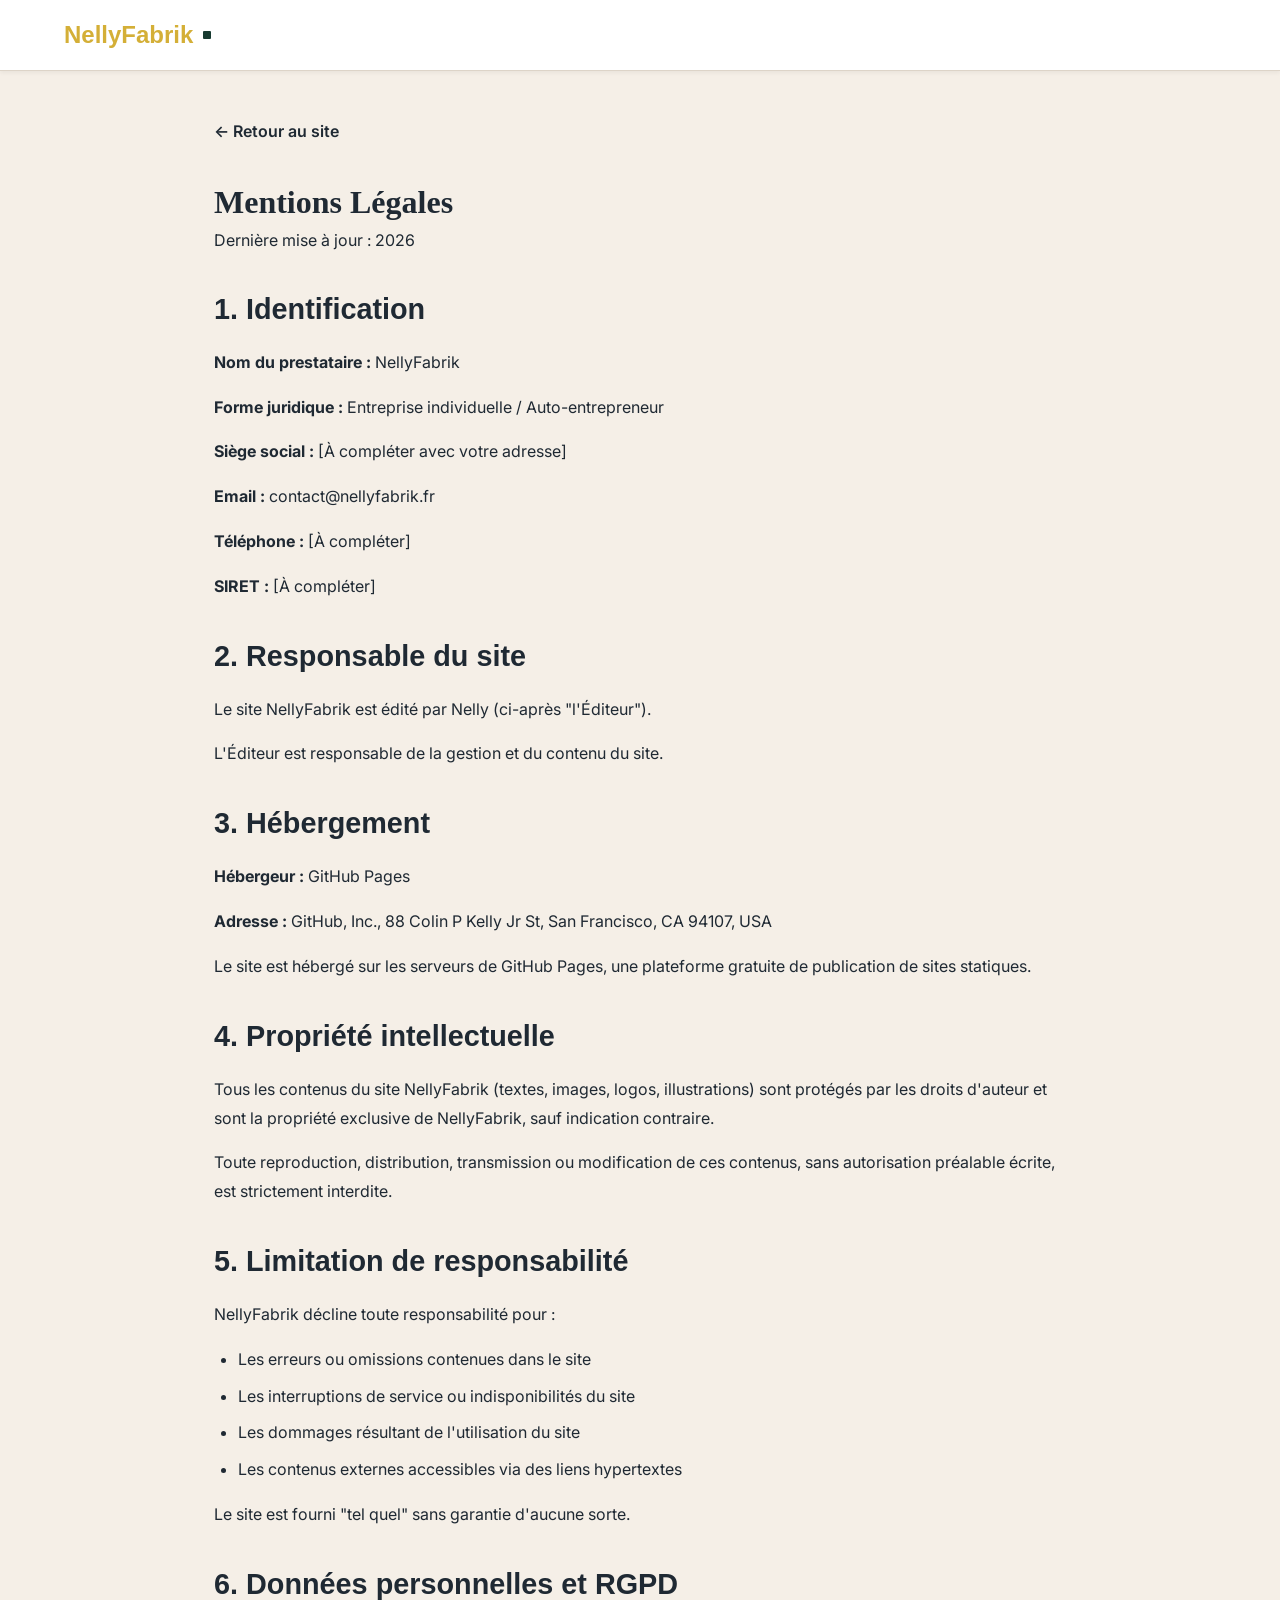
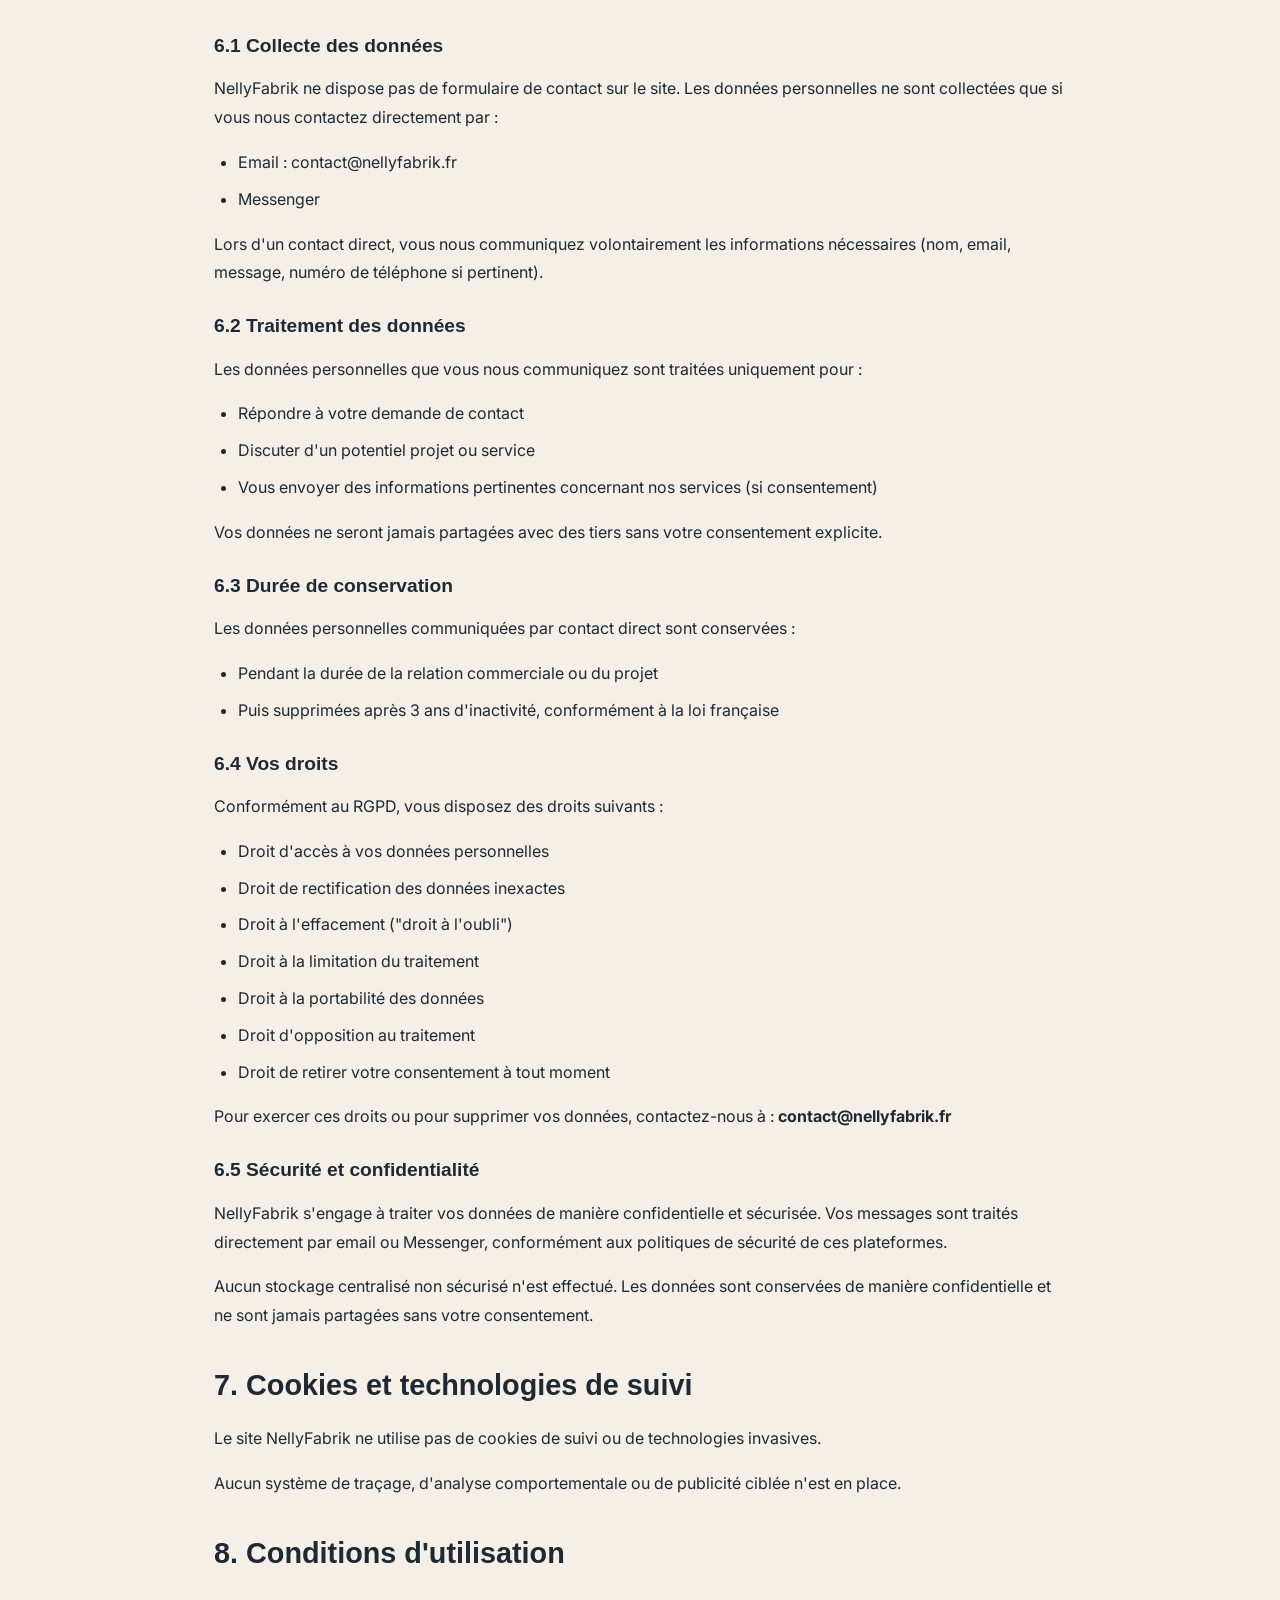
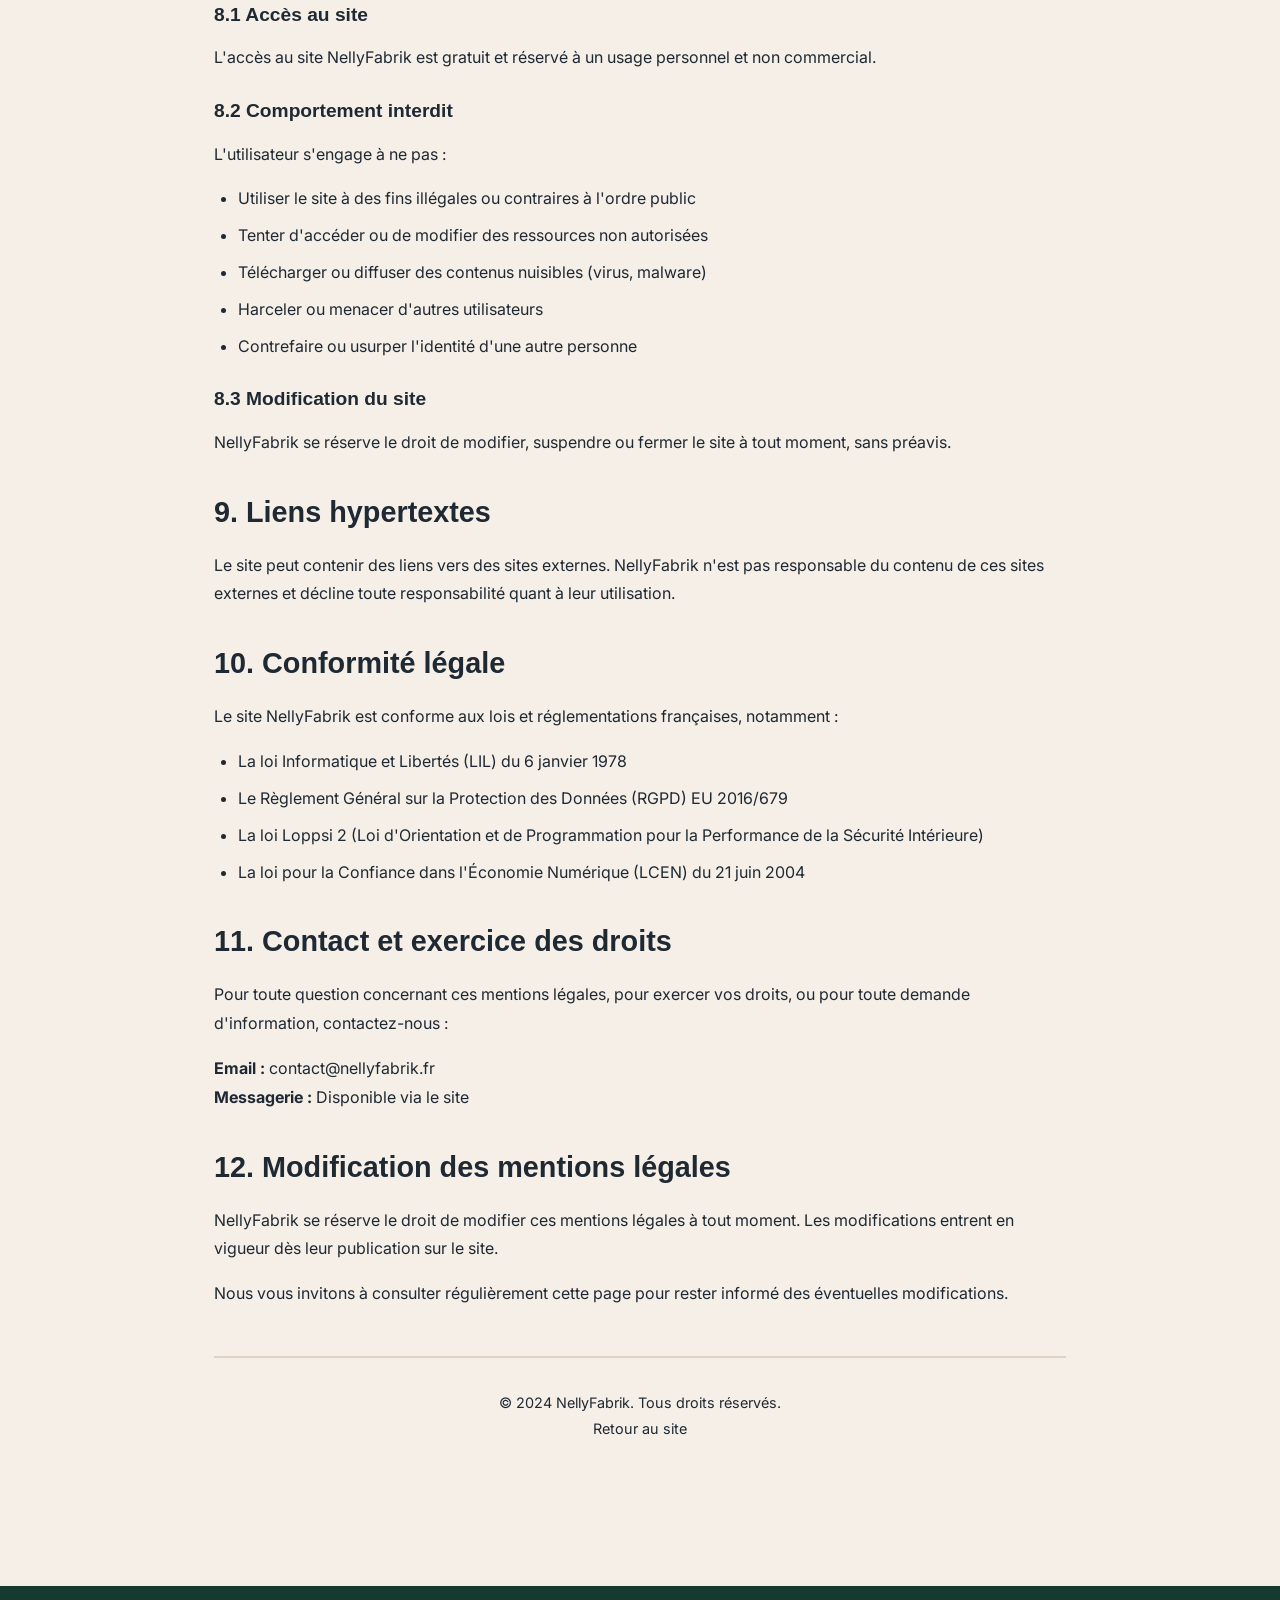
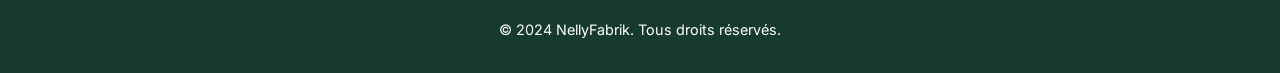
<file: mentions-legales.html>
<!DOCTYPE html>
<html lang="fr">
<head>
    <meta charset="UTF-8">
    <meta name="viewport" content="width=device-width, initial-scale=1.0">
    <title>Mentions Légales — NellyFabrik</title>
    <link rel="stylesheet" href="style.css">
    <link href="https://fonts.googleapis.com/css2?family=Recoleta:wght@400;700&family=Inter:wght@400;500;600;700&display=swap" rel="stylesheet">
    <style>
        .legal-container {
            max-width: 900px;
            margin: 0 auto;
            padding: 3rem 1.5rem;
        }
        .legal-section {
            margin-bottom: 2rem;
        }
        .legal-section h2 {
            color: var(--bleu-encre);
            font-size: 1.8rem;
            margin-bottom: 1rem;
            margin-top: 2rem;
        }
        .legal-section h3 {
            color: var(--safran);
            font-size: 1.2rem;
            margin-top: 1.5rem;
            margin-bottom: 0.8rem;
        }
        .legal-section p {
            color: var(--dark);
            line-height: 1.8;
            margin-bottom: 1rem;
        }
        .legal-section ul {
            margin-left: 1.5rem;
            margin-bottom: 1rem;
        }
        .legal-section li {
            color: var(--dark);
            line-height: 1.8;
            margin-bottom: 0.5rem;
        }
        .back-link {
            display: inline-block;
            margin-bottom: 2rem;
            color: var(--safran);
            text-decoration: none;
            font-weight: 600;
        }
        .back-link:hover {
            text-decoration: underline;
        }
    </style>
</head>
<body>
    <!-- Navigation -->
    <nav class="navbar">
        <div class="nav-container">
            <a href="index.html" class="logo">NellyFabrik</a>
        </div>
    </nav>

    <div class="legal-container">
        <a href="index.html" class="back-link">← Retour au site</a>

        <h1 style="color: var(--bleu-encre); font-family: 'Recoleta', serif;">Mentions Légales</h1>
        <p style="color: var(--light); margin-bottom: 2rem;">Dernière mise à jour : 2026</p>

        <div class="legal-section">
            <h2>1. Identification</h2>
            <p><strong>Nom du prestataire :</strong> NellyFabrik</p>
            <p><strong>Forme juridique :</strong> Entreprise individuelle / Auto-entrepreneur</p>
            <p><strong>Siège social :</strong> [À compléter avec votre adresse]</p>
            <p><strong>Email :</strong> contact@nellyfabrik.fr</p>
            <p><strong>Téléphone :</strong> [À compléter]</p>
            <p><strong>SIRET :</strong> [À compléter]</p>
        </div>

        <div class="legal-section">
            <h2>2. Responsable du site</h2>
            <p>Le site NellyFabrik est édité par Nelly (ci-après "l'Éditeur").</p>
            <p>L'Éditeur est responsable de la gestion et du contenu du site.</p>
        </div>

        <div class="legal-section">
            <h2>3. Hébergement</h2>
            <p><strong>Hébergeur :</strong> GitHub Pages</p>
            <p><strong>Adresse :</strong> GitHub, Inc., 88 Colin P Kelly Jr St, San Francisco, CA 94107, USA</p>
            <p>Le site est hébergé sur les serveurs de GitHub Pages, une plateforme gratuite de publication de sites statiques.</p>
        </div>

        <div class="legal-section">
            <h2>4. Propriété intellectuelle</h2>
            <p>Tous les contenus du site NellyFabrik (textes, images, logos, illustrations) sont protégés par les droits d'auteur et sont la propriété exclusive de NellyFabrik, sauf indication contraire.</p>
            <p>Toute reproduction, distribution, transmission ou modification de ces contenus, sans autorisation préalable écrite, est strictement interdite.</p>
        </div>

        <div class="legal-section">
            <h2>5. Limitation de responsabilité</h2>
            <p>NellyFabrik décline toute responsabilité pour :</p>
            <ul>
                <li>Les erreurs ou omissions contenues dans le site</li>
                <li>Les interruptions de service ou indisponibilités du site</li>
                <li>Les dommages résultant de l'utilisation du site</li>
                <li>Les contenus externes accessibles via des liens hypertextes</li>
            </ul>
            <p>Le site est fourni "tel quel" sans garantie d'aucune sorte.</p>
        </div>

        <div class="legal-section">
            <h2>6. Données personnelles et RGPD</h2>
            
            <h3>6.1 Collecte des données</h3>
            <p>NellyFabrik ne dispose pas de formulaire de contact sur le site. Les données personnelles ne sont collectées que si vous nous contactez directement par :</p>
            <ul>
                <li>Email : contact@nellyfabrik.fr</li>
                <li>Messenger</li>
            </ul>
            <p>Lors d'un contact direct, vous nous communiquez volontairement les informations nécessaires (nom, email, message, numéro de téléphone si pertinent).</p>

            <h3>6.2 Traitement des données</h3>
            <p>Les données personnelles que vous nous communiquez sont traitées uniquement pour :</p>
            <ul>
                <li>Répondre à votre demande de contact</li>
                <li>Discuter d'un potentiel projet ou service</li>
                <li>Vous envoyer des informations pertinentes concernant nos services (si consentement)</li>
            </ul>
            <p>Vos données ne seront jamais partagées avec des tiers sans votre consentement explicite.</p>

            <h3>6.3 Durée de conservation</h3>
            <p>Les données personnelles communiquées par contact direct sont conservées :</p>
            <ul>
                <li>Pendant la durée de la relation commerciale ou du projet</li>
                <li>Puis supprimées après 3 ans d'inactivité, conformément à la loi française</li>
            </ul>

            <h3>6.4 Vos droits</h3>
            <p>Conformément au RGPD, vous disposez des droits suivants :</p>
            <ul>
                <li>Droit d'accès à vos données personnelles</li>
                <li>Droit de rectification des données inexactes</li>
                <li>Droit à l'effacement ("droit à l'oubli")</li>
                <li>Droit à la limitation du traitement</li>
                <li>Droit à la portabilité des données</li>
                <li>Droit d'opposition au traitement</li>
                <li>Droit de retirer votre consentement à tout moment</li>
            </ul>
            <p>Pour exercer ces droits ou pour supprimer vos données, contactez-nous à : <strong>contact@nellyfabrik.fr</strong></p>

            <h3>6.5 Sécurité et confidentialité</h3>
            <p>NellyFabrik s'engage à traiter vos données de manière confidentielle et sécurisée. Vos messages sont traités directement par email ou Messenger, conformément aux politiques de sécurité de ces plateformes.</p>
            <p>Aucun stockage centralisé non sécurisé n'est effectué. Les données sont conservées de manière confidentielle et ne sont jamais partagées sans votre consentement.</p>
        </div>

        <div class="legal-section">
            <h2>7. Cookies et technologies de suivi</h2>
            <p>Le site NellyFabrik ne utilise pas de cookies de suivi ou de technologies invasives.</p>
            <p>Aucun système de traçage, d'analyse comportementale ou de publicité ciblée n'est en place.</p>
        </div>

        <div class="legal-section">
            <h2>8. Conditions d'utilisation</h2>
            
            <h3>8.1 Accès au site</h3>
            <p>L'accès au site NellyFabrik est gratuit et réservé à un usage personnel et non commercial.</p>

            <h3>8.2 Comportement interdit</h3>
            <p>L'utilisateur s'engage à ne pas :</p>
            <ul>
                <li>Utiliser le site à des fins illégales ou contraires à l'ordre public</li>
                <li>Tenter d'accéder ou de modifier des ressources non autorisées</li>
                <li>Télécharger ou diffuser des contenus nuisibles (virus, malware)</li>
                <li>Harceler ou menacer d'autres utilisateurs</li>
                <li>Contrefaire ou usurper l'identité d'une autre personne</li>
            </ul>

            <h3>8.3 Modification du site</h3>
            <p>NellyFabrik se réserve le droit de modifier, suspendre ou fermer le site à tout moment, sans préavis.</p>
        </div>

        <div class="legal-section">
            <h2>9. Liens hypertextes</h2>
            <p>Le site peut contenir des liens vers des sites externes. NellyFabrik n'est pas responsable du contenu de ces sites externes et décline toute responsabilité quant à leur utilisation.</p>
        </div>

        <div class="legal-section">
            <h2>10. Conformité légale</h2>
            <p>Le site NellyFabrik est conforme aux lois et réglementations françaises, notamment :</p>
            <ul>
                <li>La loi Informatique et Libertés (LIL) du 6 janvier 1978</li>
                <li>Le Règlement Général sur la Protection des Données (RGPD) EU 2016/679</li>
                <li>La loi Loppsi 2 (Loi d'Orientation et de Programmation pour la Performance de la Sécurité Intérieure)</li>
                <li>La loi pour la Confiance dans l'Économie Numérique (LCEN) du 21 juin 2004</li>
            </ul>
        </div>

        <div class="legal-section">
            <h2>11. Contact et exercice des droits</h2>
            <p>Pour toute question concernant ces mentions légales, pour exercer vos droits, ou pour toute demande d'information, contactez-nous :</p>
            <p>
                <strong>Email :</strong> contact@nellyfabrik.fr<br>
                <strong>Messagerie :</strong> Disponible via le site
            </p>
        </div>

        <div class="legal-section">
            <h2>12. Modification des mentions légales</h2>
            <p>NellyFabrik se réserve le droit de modifier ces mentions légales à tout moment. Les modifications entrent en vigueur dès leur publication sur le site.</p>
            <p>Nous vous invitons à consulter régulièrement cette page pour rester informé des éventuelles modifications.</p>
        </div>

        <div class="legal-section" style="border-top: 2px solid var(--border); padding-top: 2rem; margin-top: 3rem;">
            <p style="text-align: center; color: var(--light); font-size: 0.9rem;">
                © 2024 NellyFabrik. Tous droits réservés.<br>
                <a href="index.html" style="color: var(--safran); text-decoration: none;">Retour au site</a>
            </p>
        </div>
    </div>

    <footer style="margin-top: 4rem;">
        <p>&copy; 2024 NellyFabrik. Tous droits réservés.</p>
    </footer>
</body>
</html>
</file>
<file: style.css>
* {
    margin: 0;
    padding: 0;
    box-sizing: border-box;
}

:root {
    --primary: #173a30;      /* vert foncé */
    --accent: #D4AF37;       /* doré riche */
    --background: #F5EFE7;   /* beige crème */
    --surface: #FFFFFF;      /* blanc */
    --text: #1F2933;         /* noir/gris foncé */
    --text-light: #6B7280;   /* gris moyen */
    --border: #DDD4C8;       /* gris beige */
}

html {
    scroll-behavior: smooth;
}

body {
    font-family: 'Inter', -apple-system, BlinkMacSystemFont, 'Segoe UI', sans-serif;
    background-color: var(--background);
    color: var(--text);
    line-height: 1.6;
}

h1, h2, h3, h4, h5, h6 {
    font-family: 'Oswald', sans-serif;
}

/* Navigation */
.navbar {
    background-color: var(--surface);
    border-bottom: 1px solid var(--border);
    position: sticky;
    top: 0;
    z-index: 100;
    box-shadow: 0 2px 4px rgba(0, 0, 0, 0.05);
}

.nav-container {
    max-width: 1200px;
    margin: 0 auto;
    padding: 1rem 1.5rem;
    display: flex;
    justify-content: space-between;
    align-items: center;
}

.logo {
    font-family: 'Oswald', sans-serif;
    font-size: 1.5rem;
    font-weight: 700;
    text-decoration: none;
    display: inline-flex;
    align-items: center;
    gap: 0.3rem;
}

.logo-nelly {
    color: var(--primary);
}

.logo-fabrik {
    color: var(--accent);
}

.logo::after {
    content: '';
    display: inline-block;
    width: 8px;
    height: 8px;
    background-color: var(--primary);
    border-radius: 1px;
    margin-left: 0.3rem;
}

.nav-menu {
    display: flex;
    list-style: none;
    gap: 2rem;
}

.nav-menu a {
    text-decoration: none;
    color: var(--text);
    font-weight: 500;
    transition: color 0.3s ease;
}

.nav-menu a:hover {
    color: var(--accent);
}

.hamburger {
    display: none;
    flex-direction: column;
    background: none;
    border: none;
    cursor: pointer;
    gap: 0.4rem;
}

.hamburger span {
    width: 25px;
    height: 3px;
    background-color: var(--primary);
    border-radius: 2px;
    transition: all 0.3s ease;
}

@media (max-width: 768px) {
    .hamburger {
        display: flex;
    }

    .nav-menu {
        position: absolute;
        top: 60px;
        left: 0;
        right: 0;
        flex-direction: column;
        background-color: var(--surface);
        gap: 0;
        border-bottom: 1px solid var(--border);
        max-height: 0;
        overflow: hidden;
        transition: max-height 0.3s ease;
    }

    .nav-menu.active {
        max-height: 300px;
    }

    .nav-menu li {
        padding: 1rem 1.5rem;
        border-bottom: 1px solid var(--border);
    }

    .hamburger.active span:nth-child(1) {
        transform: rotate(45deg) translate(8px, 8px);
    }

    .hamburger.active span:nth-child(2) {
        opacity: 0;
    }

    .hamburger.active span:nth-child(3) {
        transform: rotate(-45deg) translate(7px, -7px);
    }
}

/* Hero Section */
.hero {
    display: flex;
    align-items: center;
    gap: 3rem;
    padding: 4rem 2rem;
    background-color: var(--background);
}

.hero-left {
    flex: 1;
    max-width: 500px;
}

.hero-label {
    color: var(--accent);
    font-size: 0.9rem;
    font-weight: 600;
    margin-bottom: 1rem;
    letter-spacing: 0.05em;
    text-transform: uppercase;
}

.hero-left h1 {
    font-size: 3rem;
    color: var(--primary);
    margin-bottom: 1rem;
    line-height: 1.2;
}

.highlight {
    color: var(--accent);
}

.hero-description {
    font-size: 1rem;
    color: var(--text-light);
    margin-bottom: 2rem;
    line-height: 1.6;
}

.cta {
    background-color: var(--primary);
    color: var(--surface);
    padding: 1rem 2rem;
    border: none;
    font-weight: bold;
    cursor: pointer;
    border-radius: 4px;
    transition: all 0.3s ease;
    text-transform: uppercase;
    font-size: 0.9rem;
    text-decoration: none;
    display: inline-block;
}

.cta:hover {
    background-color: #0F3B2E;
    transform: translateY(-2px);
    text-decoration: none;
}

.cta:visited {
    text-decoration: none;
}

.hero-right {
    flex: 1;
    position: relative;
    z-index: 1;
}

.hero-right img {
    width: 100%;
    height: auto;
    border-radius: 8px;
}

.hero-image {
    width: 100%;
    height: auto;
    -webkit-mask-image: linear-gradient(to right, transparent, black 20%);
    mask-image: linear-gradient(to right, transparent, black 20%);
}

@media (max-width: 768px) {
    .hero {
        flex-direction: column;
        padding: 2rem 1.5rem;
    }

    .hero-left h1 {
        font-size: 2rem;
    }
}

/* Features Section */
.features {
    padding: 4rem 1.5rem;
    background-color: var(--primary);
}

.features-grid {
    max-width: 1200px;
    margin: 0 auto;
    display: grid;
    grid-template-columns: repeat(auto-fit, minmax(250px, 1fr));
    gap: 2rem;
}

.feature-item {
    text-align: center;
    color: var(--surface);
    padding: 2rem 1rem;
}

.feature-icon {
    width: 60px;
    height: 60px;
    object-fit: contain;
    margin: 0 auto 1rem;
}

.feature-item h3 {
    color: var(--surface);
    margin-bottom: 0.8rem;
    font-size: 1.1rem;
}

.feature-item p {
    color: var(--surface);
    font-size: 0.95rem;
    line-height: 1.6;
}

/* Container */
.container {
    max-width: 1200px;
    margin: 0 auto;
    padding: 0 1.5rem;
}

/* Services Section */
.services {
    padding: 4rem 1.5rem;
    background-color: var(--surface);
}

.services h2 {
    font-size: 2.5rem;
    margin-bottom: 3rem;
    text-align: center;
    color: var(--primary);
}

.services-grid {
    display: grid;
    grid-template-columns: repeat(auto-fit, minmax(300px, 1fr));
    gap: 2rem;
    align-items: stretch;
}

.service-card {
    background-color: var(--background);
    padding: 2rem;
    border-radius: 4px;
    border-left: 4px solid var(--accent);
    transition: all 0.3s ease;
    display: flex;
    flex-direction: column;
    height: 100%;
}

.service-card:hover {
    transform: translateY(-4px);
    box-shadow: 0 6px 16px rgba(26, 77, 62, 0.1);
}

.service-card h3 {
    color: var(--primary);
    margin-bottom: 1rem;
    font-size: 1.3rem;
}

.service-card p {
    color: var(--text-light);
    line-height: 1.8;
}

.read-more {
    color: var(--accent);
    text-decoration: none;
    font-weight: 600;
    font-size: 0.95rem;
    display: inline-block;
    margin-top: 1rem;
}

.read-more:hover {
    text-decoration: underline;
}

/* Examples Section */
.examples {
    padding: 4rem 1.5rem;
    background-color: var(--background);
}

.examples h2 {
    font-size: 2.5rem;
    margin-bottom: 1rem;
    text-align: center;
    color: var(--primary);
}

.examples-intro {
    text-align: center;
    color: var(--text-light);
    margin-bottom: 3rem;
}

.examples-grid {
    display: grid;
    grid-template-columns: repeat(auto-fit, minmax(280px, 1fr));
    gap: 2rem;
    max-width: 1000px;
    margin: 0 auto;
}

.example-card {
    background-color: var(--surface);
    border-radius: 8px;
    overflow: hidden;
    box-shadow: 0 2px 8px rgba(0, 0, 0, 0.1);
    transition: transform 0.3s ease, box-shadow 0.3s ease;
}

.example-card:hover {
    transform: translateY(-5px);
    box-shadow: 0 8px 20px rgba(23, 58, 48, 0.1);
}

.example-image {
    width: 100%;
    height: 200px;
    object-fit: cover;
    display: block;
}

.example-card h3 {
    padding: 1.5rem 1.5rem 0.5rem;
    color: var(--primary);
    margin: 0;
}

.example-card p {
    padding: 0 1.5rem 1.5rem;
    color: var(--text-light);
    margin: 0;
    font-size: 0.9rem;
}

/* Section Pourquoi nous */
.why-section {
    padding: 4rem 2rem;
    background-color: var(--surface);
}

.why-section h2 {
    text-align: center;
    color: var(--primary);
    margin-bottom: 3rem;
    font-size: 2rem;
}

.why-grid {
    display: grid;
    grid-template-columns: repeat(auto-fit, minmax(250px, 1fr));
    gap: 2rem;
    max-width: 1200px;
    margin: 0 auto;
}

.why-item {
    background-color: var(--surface);
    padding: 2rem;
    border-radius: 8px;
    text-align: center;
    border: 1px solid var(--border);
    transition: transform 0.3s ease, box-shadow 0.3s ease;
}

.why-item:hover {
    transform: translateY(-5px);
    box-shadow: 0 8px 20px rgba(23, 58, 48, 0.1);
}

.why-icon {
    font-size: 3rem;
    margin-bottom: 1rem;
    display: block;
}

.why-item h3 {
    color: var(--primary);
    margin-bottom: 0.5rem;
    font-size: 1.2rem;
}

.why-item p {
    color: var(--text-light);
    font-size: 0.95rem;
    line-height: 1.6;
}

/* Contact Section */
.contact {
    padding: 4rem 1.5rem;
    background-color: var(--background);
    text-align: center;
}

.contact h2 {
    font-size: 2.5rem;
    color: var(--primary);
    margin-bottom: 1rem;
}

.contact > .container > p {
    color: var(--text-light);
    margin-bottom: 2rem;
    font-size: 1.1rem;
}

.contact-form {
    max-width: 600px;
    margin: 2rem auto;
    display: flex;
    flex-direction: column;
    gap: 1.2rem;
}

.contact-form input,
.contact-form textarea {
    padding: 0.8rem 1rem;
    border: 1px solid var(--border);
    border-radius: 4px;
    font-family: 'Inter', sans-serif;
    font-size: 1rem;
    color: var(--text);
    background-color: var(--surface);
}

.contact-form input:focus,
.contact-form textarea:focus {
    outline: none;
    border-color: var(--accent);
    box-shadow: 0 0 0 3px rgba(212, 175, 55, 0.1);
}

.cta-form {
    margin-top: 0.5rem;
}

.form-note {
    text-align: center;
    color: var(--text-light);
    font-size: 0.85rem;
    margin-top: 1rem;
}

.modal {
    position: fixed;
    top: 0;
    left: 0;
    width: 100%;
    height: 100%;
    background-color: rgba(0, 0, 0, 0.5);
    display: flex;
    align-items: center;
    justify-content: center;
    z-index: 1000;
}

.modal-content {
    background-color: var(--surface);
    padding: 2rem;
    border-radius: 8px;
    text-align: center;
    max-width: 400px;
    box-shadow: 0 10px 40px rgba(0, 0, 0, 0.2);
}

.modal-content h2 {
    color: var(--primary);
    margin-bottom: 1rem;
}

.modal-content p {
    color: var(--text-light);
    margin-bottom: 1.5rem;
}

/* Footer */
footer {
    background-color: var(--primary);
    color: var(--surface);
    text-align: center;
    padding: 2rem 1.5rem;
    font-size: 0.9rem;
}

footer a {
    color: var(--accent);
    text-decoration: none;
}

footer a:hover {
    text-decoration: underline;
}

/* Links */
a {
    color: var(--accent);
    transition: color 0.3s ease;
}

a:hover {
    color: #B8860B;
}

/* Responsive - Tablet */
@media (max-width: 1100px) {
    .why-grid {
        grid-template-columns: repeat(2, 1fr);
    }
}

/* Responsive - Mobile */
@media (max-width: 768px) {
    .services-grid {
        grid-template-columns: 1fr;
    }

    .examples-grid {
        grid-template-columns: 1fr;
    }

    .example-image {
        height: 150px;
    }

    .why-grid {
        grid-template-columns: 1fr;
    }

    .why-section {
        padding: 3rem 1rem;
    }

    .why-section h2 {
        font-size: 1.5rem;
    }

    .contact-methods {
        flex-direction: column;
    }

    .contact-button {
        width: 100%;
        justify-content: center;
    }
}
</file>
